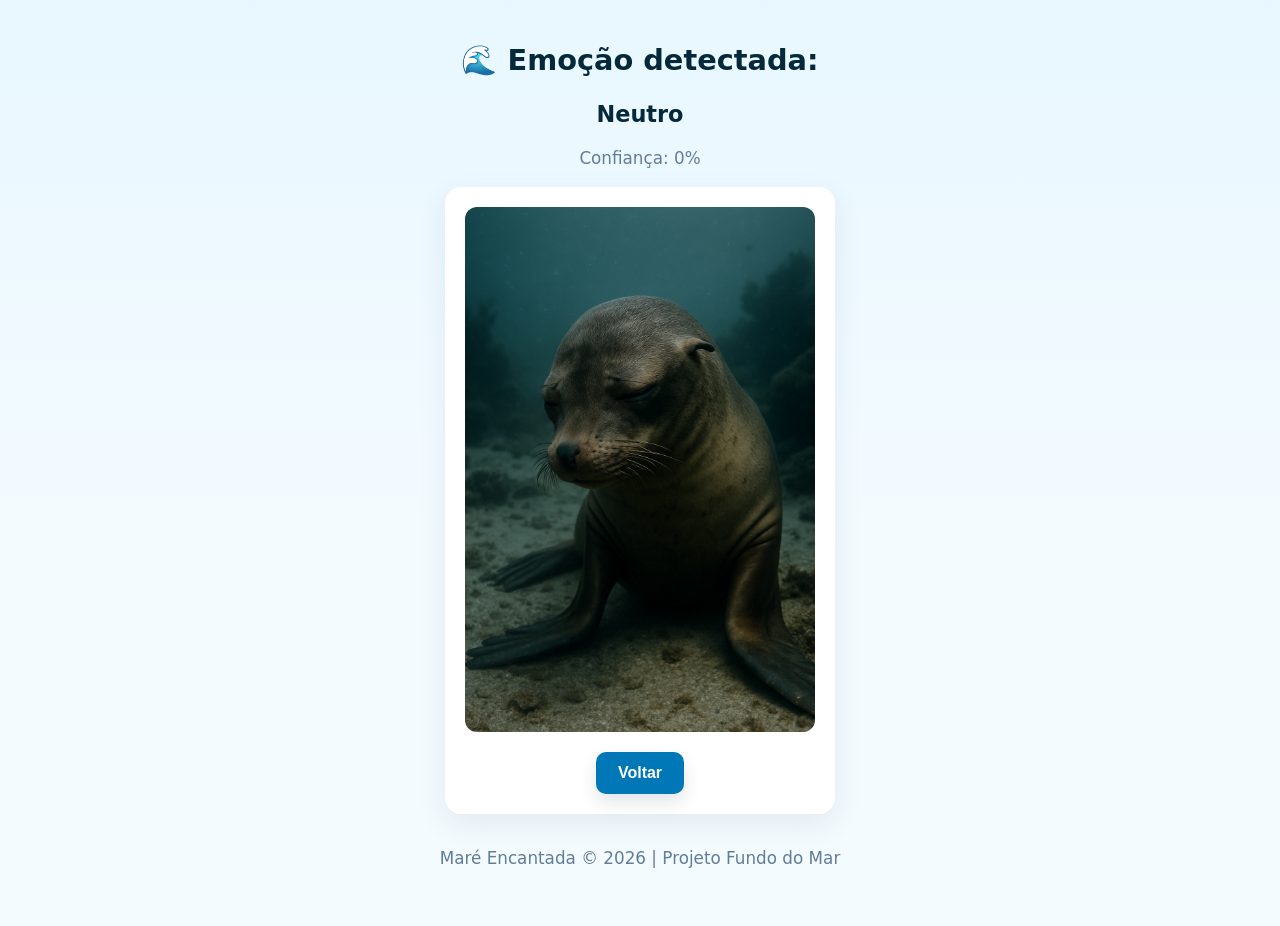
<file: public/resultado.html>
<!DOCTYPE html>
<html lang="pt-BR">
<head>
  <meta charset="utf-8" />
  <meta name="viewport" content="width=device-width, initial-scale=1" />
  <title>Resultado - Maré Encantada</title>
  <style>
    :root{
      --bg:#e8f7ff;
      --card:#ffffff;
      --accent:#0077b6;
      --muted:#617d98;
      --glass: rgba(255,255,255,0.6);
      --dark-bg:#052235;
      --dark-card:#0b2335;
      --transition: 300ms ease;
    }
    body.dark{
      --bg: #071426;
      --card: #071f2b;
      --accent: #2bd1ff;
      --muted: #9fb7c6;
      --glass: rgba(255,255,255,0.04);
    }
    body{
      margin:0;
      font-family: system-ui, -apple-system, "Segoe UI", Roboto, "Helvetica Neue", Arial;
      background: linear-gradient(180deg, var(--bg) 0%, #f4fbff 60%);
      color:#04293a;
      line-height:1.45;
      transition: background var(--transition), color var(--transition);
      text-align:center;
      padding:40px 20px;
    }
    h1,h2,p{margin:0 0 16px;}
    h1{font-size:1.8rem;}
    h2{font-size:1.4rem;}
    p{color:var(--muted);font-size:1.05rem;}
    .card{
      display:inline-block;
      background:var(--card);
      padding:20px;
      border-radius:16px;
      box-shadow:0 10px 30px rgba(2,40,60,0.08);
      transition:transform var(--transition), box-shadow var(--transition);
    }
    .card:hover{transform:translateY(-6px);box-shadow:0 18px 36px rgba(2,40,60,0.12);}
    .card img{
      max-width:350px;
      border-radius:12px;
      display:block;
      margin:0 auto 20px;
      transition:transform var(--transition);
    }
    .card img:hover{transform:scale(1.03);}
    button{
      padding:12px 22px;
      background:var(--accent);
      border:none;
      border-radius:10px;
      color:white;
      font-weight:600;
      cursor:pointer;
      font-size:1rem;
      box-shadow:0 8px 18px rgba(2,40,60,0.12);
      transition:background var(--transition), transform var(--transition);
    }
    button:hover{background:#0093ba;transform:translateY(-2px);}
    footer{
      margin-top:2rem;
      font-size:.9rem;
      color:var(--muted);
    }
  </style>
</head>
<body>
  <h1>🌊 Emoção detectada:</h1>
  <h2 id="emocaoTitle">Processando...</h2>
  <p id="confTitle"></p>

  <div class="card fade-in">
    <img id="imagemEmocao" alt="Imagem relacionada à emoção" />
    <button onclick="voltar()">Voltar</button>
  </div>

  <footer>
    <p>Maré Encantada © <span id="ano"></span> | Projeto Fundo do Mar</p>
  </footer>

  <script>
    const imagensPorEmocao = {
      feliz: [
      'static/mar_feliz/1.png', 
      'static/mar_feliz/2.png',
      'static/mar_feliz/3.png',
      'static/mar_feliz/4.png',
      'static/mar_feliz/5.png',
      'static/mar_feliz/6.png',
      'static/mar_feliz/7.png',
      'static/mar_feliz/8.png',
      'static/mar_feliz/9.png',
      'static/mar_feliz/10.png',
      'static/mar_feliz/11.png', 
      'static/mar_feliz/12.png',
      'static/mar_feliz/13.png',
      'static/mar_feliz/14.png',
      'static/mar_feliz/15.png',
      'static/mar_feliz/16.png',
      'static/mar_feliz/17.png',
      'static/mar_feliz/18.png',
      'static/mar_feliz/19.png',
      'static/mar_feliz/20.png'
    ],

      triste: [

      'static/mar_triste/1.png', 
      'static/mar_triste/2.png',
      'static/mar_triste/3.png',
      'static/mar_triste/4.png',
      'static/mar_triste/5.png',
      'static/mar_triste/6.png',
      'static/mar_triste/7.png',
      'static/mar_triste/8.png',
      'static/mar_triste/9.png',
      'static/mar_triste/10.png',
      'static/mar_triste/11.png', 
      'static/mar_triste/12.png',
      'static/mar_triste/13.png',
      'static/mar_triste/14.png',
      'static/mar_triste/15.png',
      'static/mar_triste/16.png',
      'static/mar_triste/17.png',
      'static/mar_triste/18.png',
      'static/mar_triste/19.png',
      'static/mar_triste/20.png',
    ],

      neutro: [

      'static/mar_neutro/1.png', 
      'static/mar_neutro/2.png',
      'static/mar_neutro/3.png',
      'static/mar_neutro/4.png',
      'static/mar_neutro/5.png',
      'static/mar_neutro/6.png',
      'static/mar_neutro/7.png',
      'static/mar_neutro/8.png',
      'static/mar_neutro/9.png',
      'static/mar_neutro/10.png',
      'static/mar_neutro/11.png', 
      'static/mar_neutro/12.png',
      'static/mar_neutro/13.png',
      'static/mar_neutro/14.png',
      'static/mar_neutro/15.png',
      'static/mar_neutro/16.png',
      'static/mar_neutro/17.png',
      'static/mar_neutro/18.png',
      'static/mar_neutro/19.png',
      'static/mar_neutro/20.png',
    ]
    };

    const traducoes = {
      happy: 'feliz',
      sad: 'triste',
      neutral: 'neutro',
      angry: 'triste',
      fearful: 'triste',
      disgusted: 'triste',
      surprised: 'feliz'
    };

    function getQueryParam(name){
      const params = new URLSearchParams(window.location.search);
      return params.get(name);
    }

    function imagemAleatoria(lista){
      return lista[Math.floor(Math.random() * lista.length)];
    }

    const emocaoOriginal = getQueryParam('emocao') || 'neutral';
    const conf = getQueryParam('conf') || '0';
    const emocaoTraduzida = traducoes[emocaoOriginal] || 'nenhuma';

    document.getElementById('emocaoTitle').innerText = emocaoTraduzida.charAt(0).toUpperCase() + emocaoTraduzida.slice(1);
    document.getElementById('confTitle').innerText = `Confiança: ${conf}%`;

    if (imagensPorEmocao[emocaoTraduzida] && imagensPorEmocao[emocaoTraduzida].length > 0) {
      document.getElementById('imagemEmocao').src = imagemAleatoria(imagensPorEmocao[emocaoTraduzida]);
    } else {
      document.getElementById('imagemEmocao').style.display = 'none';
    }

    function voltar(){
      window.location.href = 'index.html';
    }

    document.getElementById('ano').innerText = new Date().getFullYear();
  </script>
</body>
</html>
</file>
